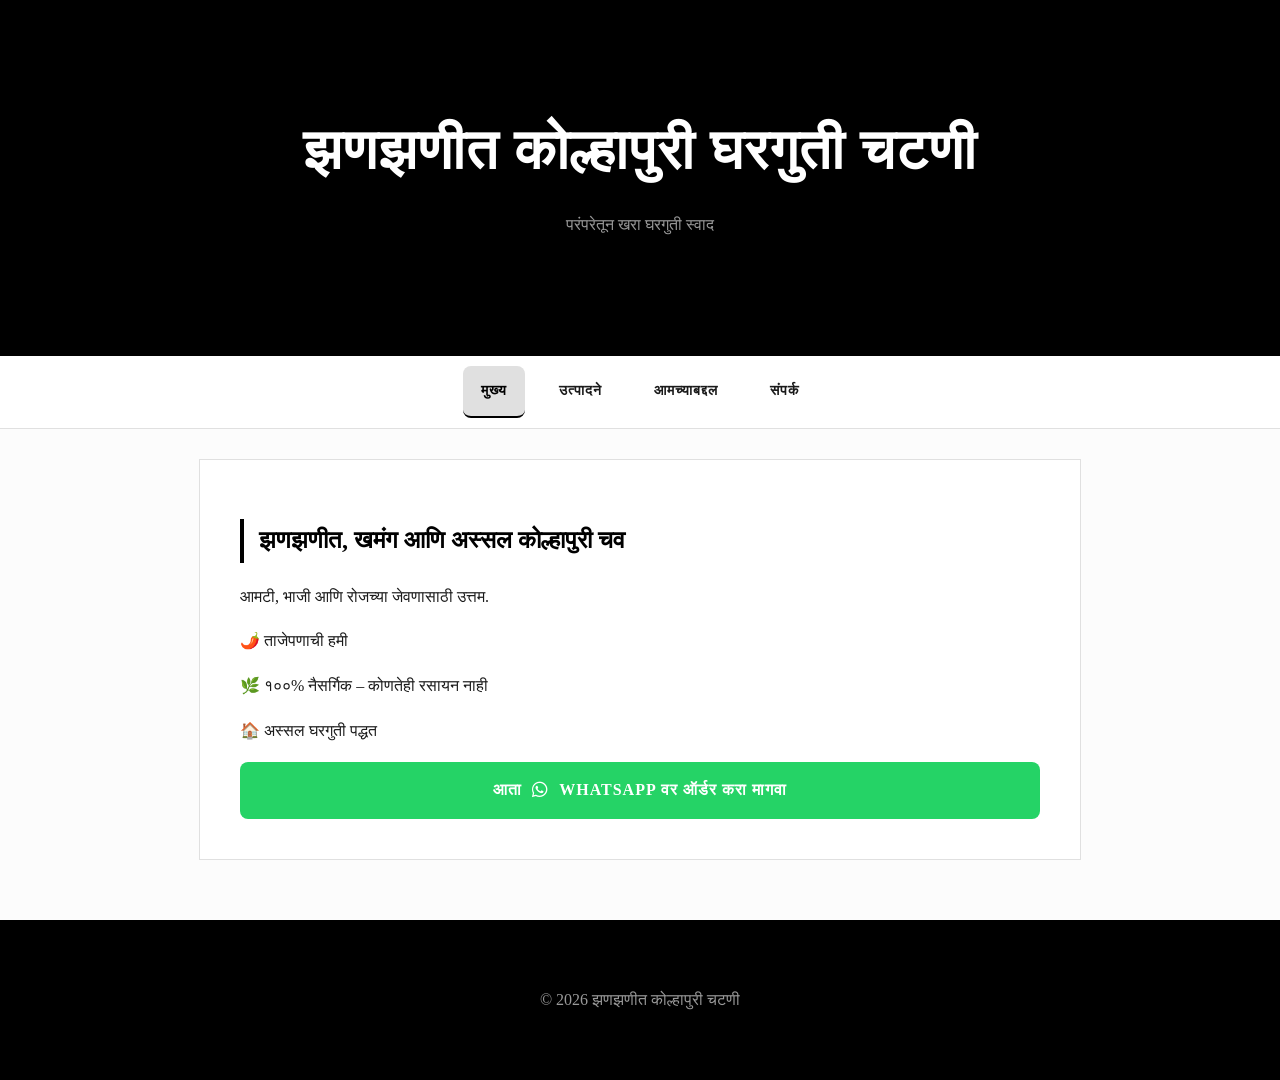
<file: index.html>
<!DOCTYPE html>
<html lang="mr">
<head>
    <meta charset="UTF-8">
    <meta name="viewport" content="width=device-width, initial-scale=1.0">
    <title>झणझणीत कोल्हापुरी घरगुती चटणी</title>
    <link rel="stylesheet" href="https://cdnjs.cloudflare.com/ajax/libs/font-awesome/6.5.0/css/all.min.css">
    <link rel="stylesheet" href="style.css">
</head>

<body>

<header>
    <h1>झणझणीत कोल्हापुरी घरगुती चटणी</h1>
    <p>परंपरेतून खरा घरगुती स्वाद</p>
</header>

<nav>
    <a href="index.html" class="active">मुख्य</a>
    <a href="products.html">उत्पादने</a>
    <a href="about.html">आमच्याबद्दल</a>
    <a href="contact.html">संपर्क</a>
</nav>

<section class="main-content">
    <div class="card">
        <h2>झणझणीत, खमंग आणि अस्सल कोल्हापुरी चव</h2>
        <p>आमटी, भाजी आणि रोजच्या जेवणासाठी उत्तम.</p>

        <div class="features-inline">
            <p>🌶️ ताजेपणाची हमी</p>
            <p>🌿 १००% नैसर्गिक – कोणतेही रसायन नाही</p>
            <p>🏠 अस्सल घरगुती पद्धत</p>
        </div>

        <a class="whatsapp-btn" href="https://wa.me/918600950072?text=नमस्कार,%20मला%20तुमची%20चटणी%20मागवायची%20आहे">
            आता<i class="fab fa-whatsapp"></i> WhatsApp वर ऑर्डर करा मागवा
        </a>
    </div>
</section>

<footer>
    <p>© 2026 झणझणीत कोल्हापुरी चटणी</p>
</footer>

</body>
</html>
</file>
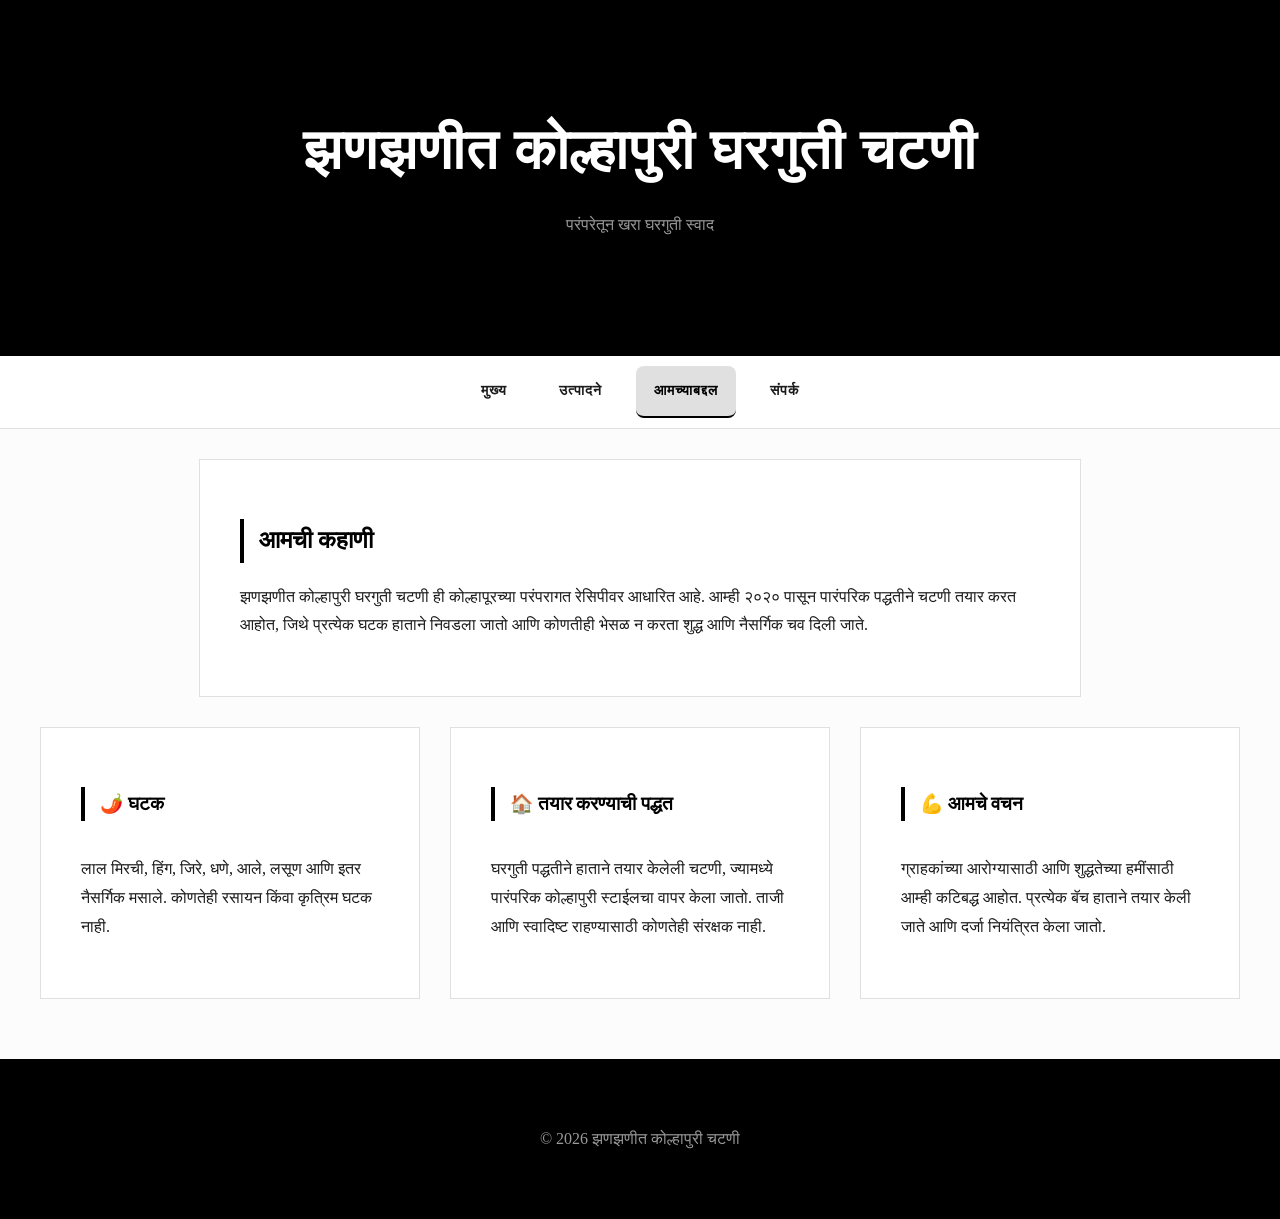
<file: about.html>
<!DOCTYPE html>
<html lang="mr">
<head>
    <meta charset="UTF-8">
    <meta name="viewport" content="width=device-width, initial-scale=1.0">
    <title>आमच्याबद्दल</title>
    <link rel="stylesheet" href="style.css">
</head>

<body>

<header>
    <h1>झणझणीत कोल्हापुरी घरगुती चटणी</h1>
    <p>परंपरेतून खरा घरगुती स्वाद</p>
</header>

<nav>
    <a href="index.html">मुख्य</a>
    <a href="products.html">उत्पादने</a>
    <a href="about.html" class="active">आमच्याबद्दल</a>
    <a href="contact.html">संपर्क</a>
</nav>

<section class="about-content">
    <div class="card">
        <h2>आमची कहाणी</h2>
        <p>झणझणीत कोल्हापुरी घरगुती चटणी ही कोल्हापूरच्या परंपरागत रेसिपीवर आधारित आहे. आम्ही २०२० पासून पारंपरिक पद्धतीने चटणी तयार करत आहोत, जिथे प्रत्येक घटक हाताने निवडला जातो आणि कोणतीही भेसळ न करता शुद्ध आणि नैसर्गिक चव दिली जाते.</p>
    </div>

    <div class="card-grid">
        <div class="card">
            <h3>🌶️ घटक</h3>
            <p>लाल मिरची, हिंग, जिरे, धणे, आले, लसूण आणि इतर नैसर्गिक मसाले. कोणतेही रसायन किंवा कृत्रिम घटक नाही.</p>
        </div>
        <div class="card">
            <h3>🏠 तयार करण्याची पद्धत</h3>
            <p>घरगुती पद्धतीने हाताने तयार केलेली चटणी, ज्यामध्ये पारंपरिक कोल्हापुरी स्टाईलचा वापर केला जातो. ताजी आणि स्वादिष्ट राहण्यासाठी कोणतेही संरक्षक नाही.</p>
        </div>
        <div class="card">
            <h3>💪 आमचे वचन</h3>
            <p>ग्राहकांच्या आरोग्यासाठी आणि शुद्धतेच्या हमींसाठी आम्ही कटिबद्ध आहोत. प्रत्येक बॅच हाताने तयार केली जाते आणि दर्जा नियंत्रित केला जातो.</p>
        </div>
    </div>
</section>

<footer>
    <p>© 2026 झणझणीत कोल्हापुरी चटणी</p>
</footer>

</body>
</html>
</file>
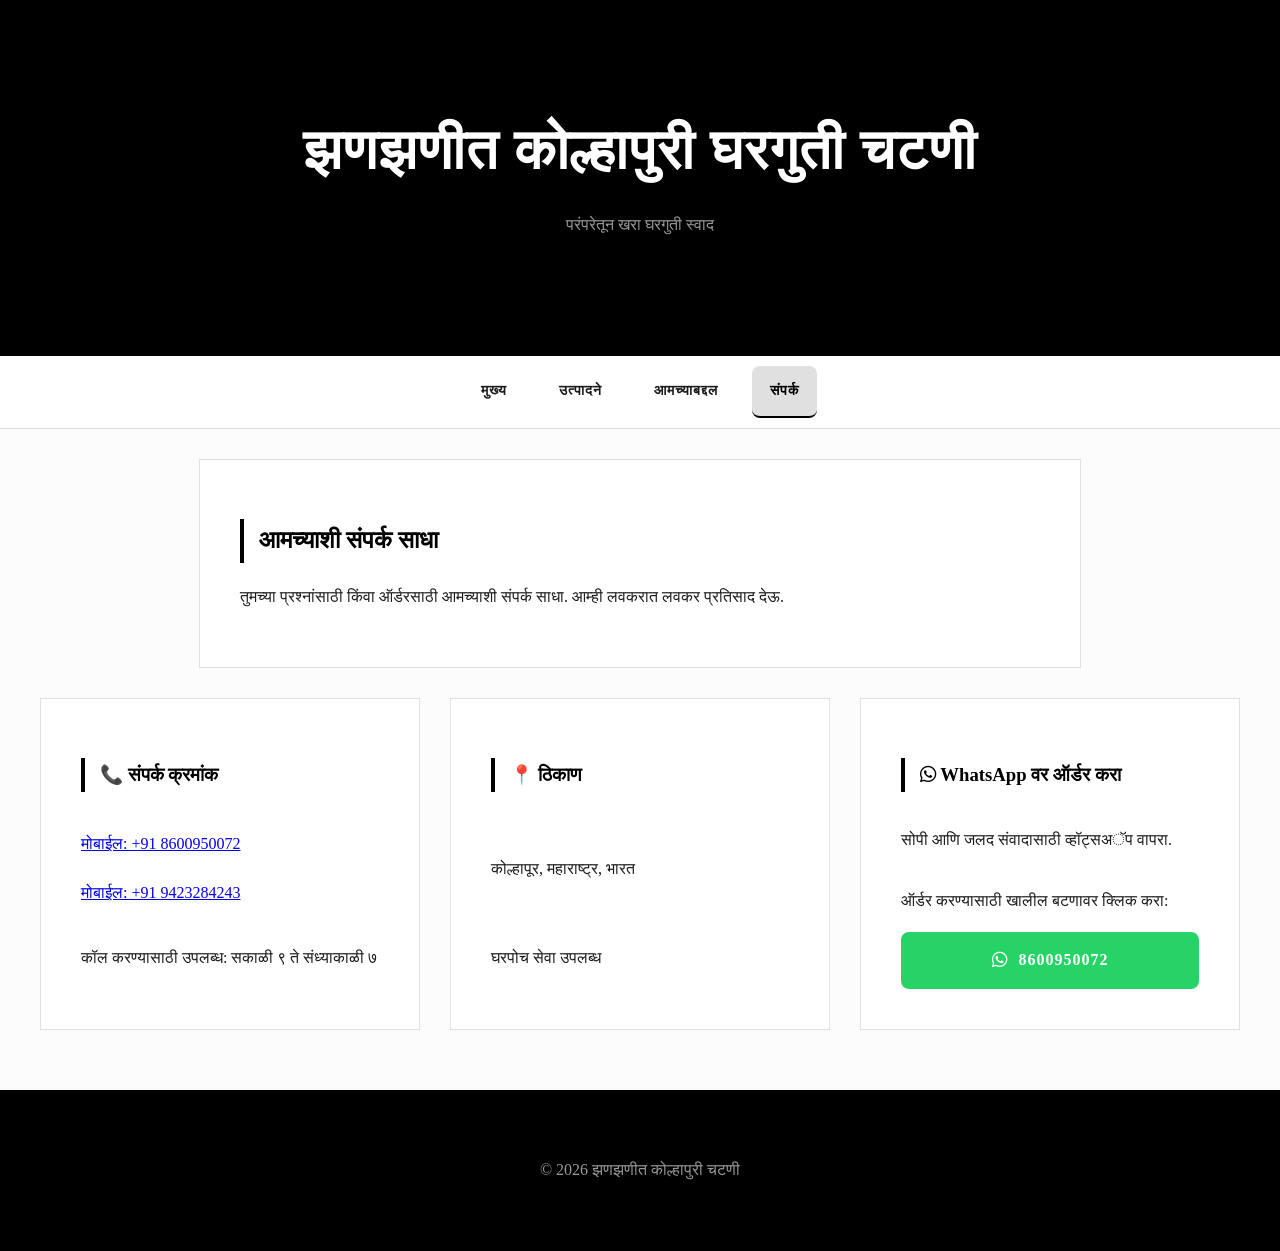
<file: contact.html>
<!DOCTYPE html>
<html lang="mr">
<head>
    <meta charset="UTF-8">
    <meta name="viewport" content="width=device-width, initial-scale=1.0">
    <link rel="stylesheet" href="https://cdnjs.cloudflare.com/ajax/libs/font-awesome/6.5.0/css/all.min.css">
    <title>संपर्क</title>
    <link rel="stylesheet" href="style.css">
</head>

<body>

<header>
    <h1>झणझणीत कोल्हापुरी घरगुती चटणी</h1>
    <p>परंपरेतून खरा घरगुती स्वाद</p>
</header>

<nav>
    <a href="index.html">मुख्य</a>
    <a href="products.html">उत्पादने</a>
    <a href="about.html">आमच्याबद्दल</a>
    <a href="contact.html" class="active">संपर्क</a>
</nav>

<section class="contact-content">
    <div class="card">
        <h2>आमच्याशी संपर्क साधा</h2>
        <p>तुमच्या प्रश्नांसाठी किंवा ऑर्डरसाठी आमच्याशी संपर्क साधा. आम्ही लवकरात लवकर प्रतिसाद देऊ.</p>
    </div>

    <div class="card-grid">
        <div class="card">
            <h3>📞 संपर्क क्रमांक</h3>
            <a href="tel:+918600950072">मोबाईल: +91 8600950072</a>
            <a href="tel:+919423284243">मोबाईल: +91 9423284243</a>
            <p>कॉल करण्यासाठी उपलब्ध: सकाळी ९ ते संध्याकाळी ७</p>
        </div>
        <div class="card">
            <h3>📍 ठिकाण</h3>
            <p>कोल्हापूर, महाराष्ट्र, भारत</p>
            <p>घरपोच सेवा उपलब्ध</p>
        </div>
        <div class="card">
            <h3>  <i class="fab fa-whatsapp"></i> WhatsApp वर ऑर्डर करा</h3>
            <p>सोपी आणि जलद संवादासाठी व्हॉट्सअॅप वापरा.</p>
            <p>ऑर्डर करण्यासाठी खालील बटणावर क्लिक करा:</p>
            <a class="whatsapp-btn" href="https://wa.me/918600950072">  <i class="fab fa-whatsapp"></i>8600950072</a>
        </div>
    </div>
</section>

<footer>
    <p>© 2026 झणझणीत कोल्हापुरी चटणी</p>
</footer>

</body>
</html>
</file>
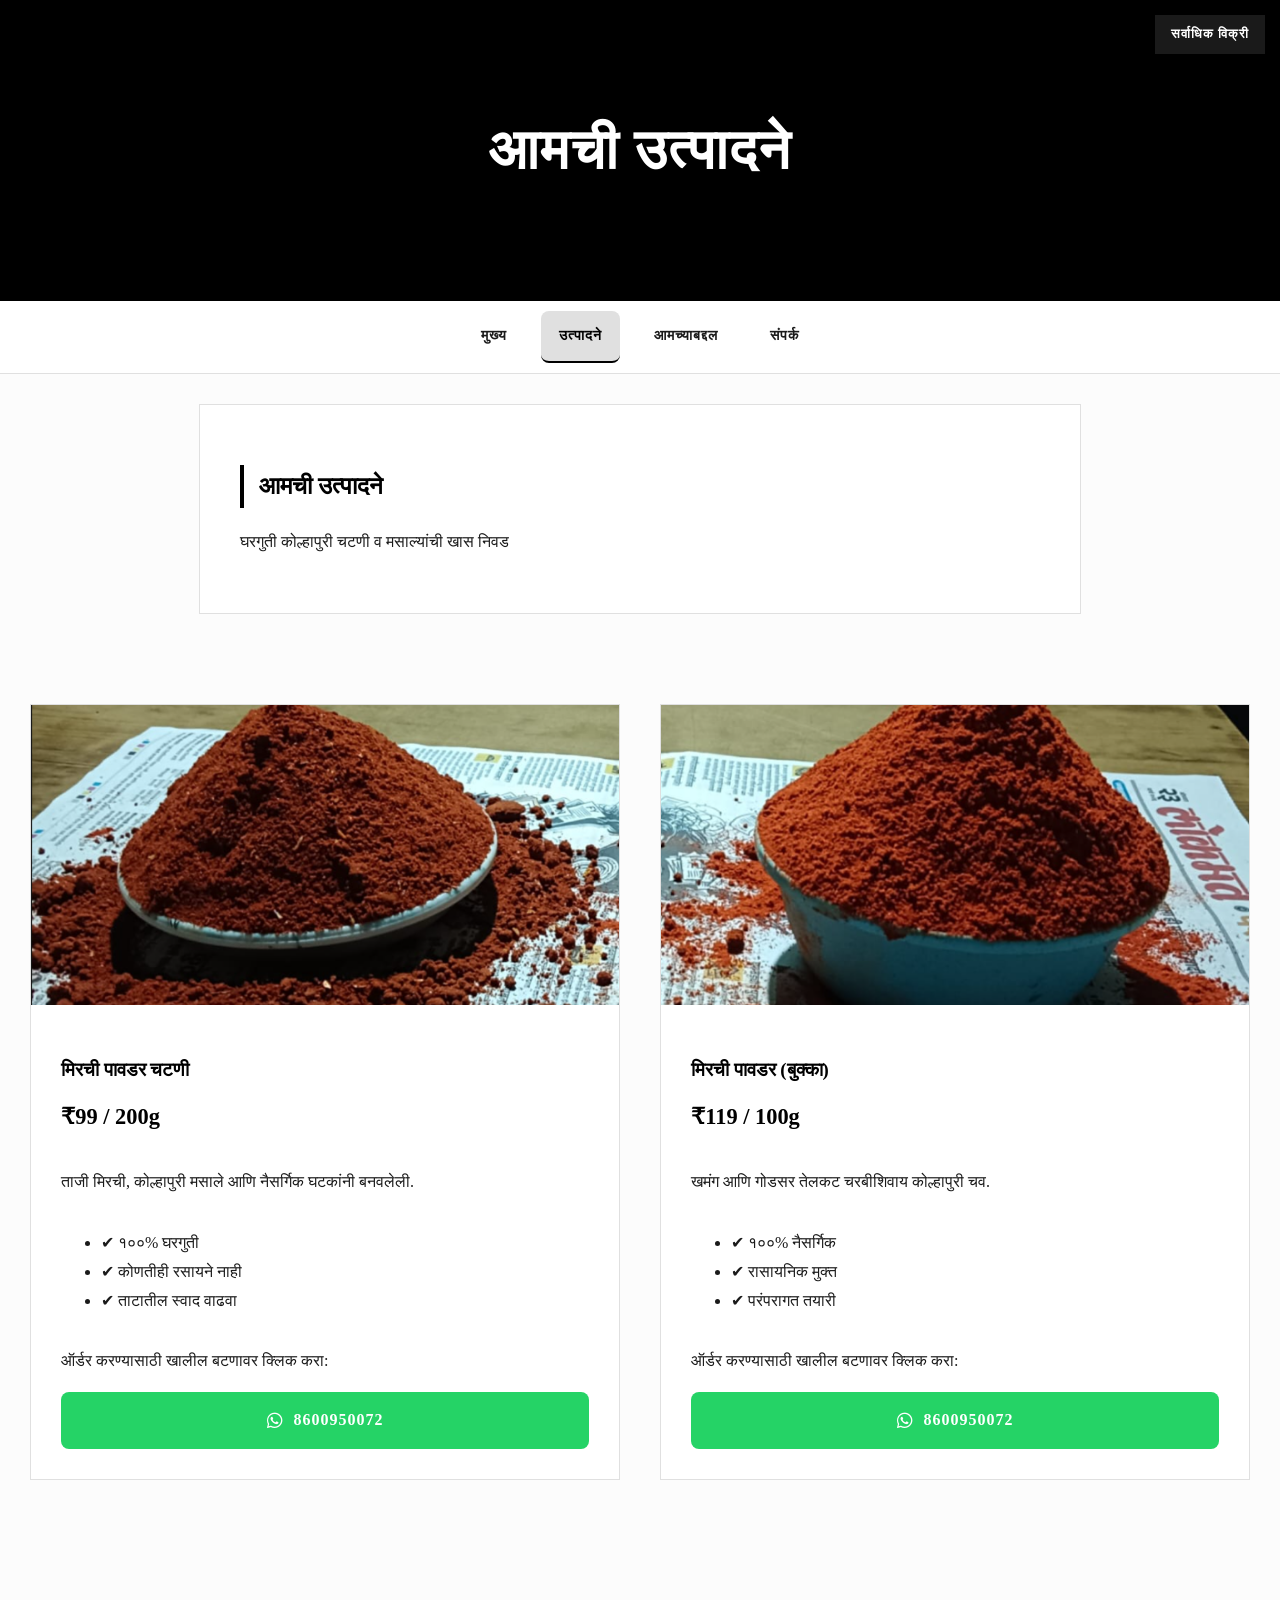
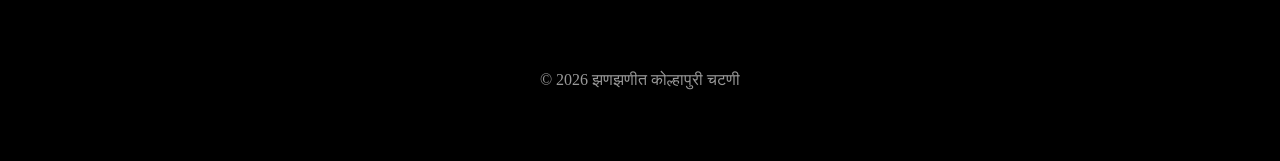
<file: products.html>
<!DOCTYPE html>
<html lang="mr">
<head>
    <meta charset="UTF-8">
    <meta name="viewport" content="width=device-width, initial-scale=1.0">
    <link rel="stylesheet" href="https://cdnjs.cloudflare.com/ajax/libs/font-awesome/6.5.0/css/all.min.css">
    <title>उत्पादने</title>
    <link rel="stylesheet" href="style.css">
</head>

<body>

<header>
    <h1>आमची उत्पादने</h1>
</header>

<nav>
    <a href="index.html">मुख्य</a>
    <a href="products.html" class="active">उत्पादने</a>
    <a href="about.html">आमच्याबद्दल</a>
    <a href="contact.html">संपर्क</a>
</nav>

<main class="main-content">
    <div class="card">
        <h2>आमची उत्पादने</h2>
        <p>घरगुती कोल्हापुरी चटणी व मसाल्यांची खास निवड</p>
    </div>

    <section class="products">
        <div class="product">
            <div class="tag">सर्वाधिक विक्री</div>
            <img src="chatani.png">

            <div class="product-info">
                <h3>मिरची पावडर चटणी</h3>
                <span class="price">₹99 / 200g</span>
                <p>ताजी मिरची, कोल्हापुरी मसाले आणि नैसर्गिक घटकांनी बनवलेली.</p>
                <ul>
                    <li>✔ १००% घरगुती</li>
                    <li>✔ कोणतीही रसायने नाही</li>
                    <li>✔ ताटातील स्वाद वाढवा</li>
                </ul>
                <p>ऑर्डर करण्यासाठी खालील बटणावर क्लिक करा:</p>
                <a class="whatsapp-btn" href="https://wa.me/918600950072?text=नमस्कार,%20मला%20मिरची%20पावडर%20चटणी%20मागवायची%20आहे">
                    <i class="fab fa-whatsapp"></i>8600950072
                </a>
            </div>
        </div>

        <div class="product">
            <img src="bukka.png">

            <div class="product-info">
                <h3>मिरची पावडर (बुक्का)</h3>
                <span class="price">₹119 / 100g</span>
                <p>खमंग आणि गोडसर तेलकट चरबीशिवाय कोल्हापुरी चव.</p>
                <ul>
                    <li>✔ १००% नैसर्गिक</li>
                    <li>✔ रासायनिक मुक्त</li>
                    <li>✔ परंपरागत तयारी</li>
                </ul>
                <p>ऑर्डर करण्यासाठी खालील बटणावर क्लिक करा:</p>
                <a class="whatsapp-btn" href="https://wa.me/918600950072?text=नमस्कार,%20मला%20मिरची%20पावडर%20(बुक्का)%20मागवायची%20आहे">
                    <i class="fab fa-whatsapp"></i> 8600950072
                </a>
            </div>
        </div>
    </section>
</main>

<footer>
    <p>© 2026 झणझणीत कोल्हापुरी चटणी</p>
</footer>

</body>
</html>
</file>
<file: style.css>
:root {
    /* --- Strict Monochrome Palette --- */
    --black: #000000;
    --near-black: #1a1a1a;
    --gray-dark: #4a4a4a;
    --gray-mid: #999999;
    --gray-light: #e0e0e0;
    --white: #ffffff;
    --bg-main: #fcfcfc; /* Very light gray for subtle contrast */

    /* --- Essential Accent (Functional Only) --- */
    --whatsapp-green: #25D366; /* Retained only for the action button */
    
    /* --- Modern Spacing & Transitions --- */
    --spacing-md: 30px;
    --spacing-lg: 60px;
    --transition-sharp: all 0.2s ease-in-out;
}

body {
    /* Using a distinct serif font for Devanagari to look more premium/traditional */
    font-family: 'Poppins', 'Noto Serif Devanagari', serif;
    margin: 0;
    background: var(--bg-main);
    color: var(--near-black);
    line-height: 1.8;
    -webkit-font-smoothing: antialiased;
}

/* --- High Contrast Header --- */
header {
    background: var(--black);
    color: var(--white);
    text-align: center;
    padding: 100px 20px;
    position: relative;
}

header h1 {
    font-size: 3.5em;
    font-weight: 700;
    margin: 0;
    letter-spacing: 1px;
    text-shadow: none; /* Removed shadow for cleanliness */
}

header p {
    font-weight: 300;
    color: var(--gray-mid);
    margin-top: 10px;
}

/* --- Minimalist Horizontal Navigation --- */
nav {
    background: var(--white);
    text-align: center;
    position: sticky;
    top: 0;
    z-index: 1000;
    border-bottom: 1px solid var(--gray-light); /* Horizontal separator */
    width: 100%;
    height: auto;
    display: flex;
    flex-direction: row;
    justify-content: center;
    align-items: center;
    padding: 10px 0;
}

nav a {
    padding: 12px 18px;
    text-decoration: none;
    color: var(--near-black);
    font-weight: 600;
    text-transform: uppercase;
    font-size: 0.9em;
    letter-spacing: 1px;
    transition: var(--transition-sharp);
    display: inline-block;
    border-bottom: 2px solid transparent;
    margin: 0 8px;
    border-radius: 8px;
}

nav a:hover {
    color: var(--black);
    background: var(--bg-main);
    border-bottom-color: var(--black);
}

nav a.active {
    color: var(--black);
    border-bottom-color: var(--black);
    background: var(--gray-light);
}

nav a.active {
    color: var(--black);
    border-bottom: 2px solid var(--black); /* Strict black line */
}

/* --- Structured Content Sections --- */
.page-heading, .banner {
    text-align: center;
    padding: var(--spacing-lg) 20px;
    background: var(--white);
    border: 1px solid var(--gray-light);
    margin: 30px;
}

.page-heading h2, .banner h3 {
    color: var(--black);
    font-size: 2.8em;
    margin: 0;
    font-weight: 700;
}

/* --- Minimalist Grid Cards --- */
.card {
    background: var(--white);
    border: 1px solid var(--gray-light);
    padding: 40px;
    margin: 30px auto;
    max-width: 800px;
    transition: var(--transition-sharp);
}

.card:hover {
    border-color: var(--gray-mid);
    box-shadow: 0 10px 30px rgba(0,0,0,0.05);
}

.card h2, .card h3 {
    color: var(--black);
    border-left: 4px solid var(--black); /* Strong visual accent */
    padding-left: 15px;
}

/* --- Modern Product Showcase --- */
.products {
    display: grid;
    grid-template-columns: repeat(auto-fit, minmax(350px, 1fr));
    padding: var(--spacing-lg) 30px;
    gap: 40px;
    max-width: 1300px;
    margin: 0 auto;
}

.product {
    background: var(--white);
    border: 1px solid var(--gray-light);
    padding: 0; /* Full-bleed image look */
    transition: var(--transition-sharp);
    display: flex;
    flex-direction: column;
}

.product:hover {
    transform: translateY(-5px);
    border-color: var(--black);
    box-shadow: 0 15px 40px rgba(0,0,0,0.1);
}

.product img {
    width: 100%;
    height: 300px;
    object-fit: cover;
    filter: none; /* ✅ no grayscale */
    transition: var(--transition-sharp);
}


.product-info {
    padding: 30px;
    flex-grow: 1;
    display: flex;
    flex-direction: column;
}

.product-info h3 {
    color: var(--black);
    margin-bottom: 10px;
    font-weight: 700;
}

.price {
    display: block;
    font-size: 1.4em;
    font-weight: 700;
    color: var(--black);
    margin-bottom: 15px;
    font-family: serif; /* Classy look for the price */
}

/* --- Monochrome Tags --- */
.tag {
    background: var(--near-black);
    color: var(--white);
    padding: 8px 16px;
    position: absolute;
    top: 15px;
    right: 15px;
    font-weight: 600;
    text-transform: uppercase;
    font-size: 0.8em;
    letter-spacing: 1px;
}

/* --- WhatsApp Button (Retained Color for Functionality) --- */
.whatsapp-btn {
    display: block;
    background: var(--whatsapp-green);
    color: var(--white);
    padding: 15px;
    text-decoration: none;
    margin-top: auto; /* Push to bottom of product info */
    text-align: center;
    font-weight: 700;
    text-transform: uppercase;
    letter-spacing: 1px;
    transition: var(--transition-sharp);
}

.whatsapp-btn:hover {
    background: #1da851; /* Slightly darker green */
    transform: scale(1.02);
}

/* --- Card Grid Layout --- */
.card-grid {
    display: grid;
    grid-template-columns: repeat(auto-fit, minmax(280px, 1fr));
    gap: 30px;
    max-width: 1200px;
    margin: 30px auto;
    padding: 0 30px;
}

.card-grid .card {
    margin: 0; /* Override default card margin */
    display: flex;
    flex-direction: column;
    justify-content: space-between;
}

/* --- Strict Monochrome Footer --- */
footer {
    background: var(--black);
    color: var(--gray-mid);
    text-align: center;
    padding: 50px 20px;
    margin-top: var(--spacing-lg);
}

footer p {
    font-size: 1em;
    font-weight: 300;
}

/* Mobile Responsiveness */
@media (max-width: 670px) {
    body { padding: 0 15px; }
    header { padding: 60px 18px; }
    header h1 { font-size: 2.4em; }
    header p { font-size: 1.1em; }
    nav {
        width: 100%;
        height: auto;
        position: relative;
        border-right: none;
        border-bottom: 1px solid var(--gray-light);
        display: block;
    }
    nav a {
        display: block;
        padding: 12px 14px;
        font-size: 0.88em;
        margin: 5px 0;
        border-left: none;
        border-bottom: 1px solid var(--gray-light);
        border-radius: 0;
    }
    .page-heading h2, .banner h3 { font-size: 2.2em; }
    .card, .products, .card-grid, .main-content, .about-content, .contact-content { margin: 14px auto; padding: 18px; }
    .products { grid-template-columns: repeat(auto-fit, minmax(280px, 1fr)); }
    .product img { height: 240px; }
    .product-info { padding: 24px; }
    .whatsapp-btn { padding: 13px; }
}

@media (max-width: 670px) {
    body { padding: 0 15px; }
    header { padding: 60px 18px; }
    header h1 { font-size: 2.4em; }
    header p { font-size: 1.1em; }
    nav {
        display: flex;
        flex-direction: row;   /* 🔥 keep horizontal */
        justify-content: flex-start;
        overflow-x: auto;      /* ✅ allow scroll if needed */
        white-space: nowrap;   /* prevent wrapping */
        padding: 8px 10px;
    }

    nav a {
        display: inline-block;
        font-size: 0.8em;      /* smaller text */
        padding: 10px 12px;
        margin: 0 5px;
    }
    .page-heading h2, .banner h3 { font-size: 2.2em; }
    .card, .products, .card-grid, .main-content, .about-content, .contact-content { margin: 14px auto; padding: 18px; }
    .products { grid-template-columns: repeat(auto-fit, minmax(280px, 1fr)); }
    .product img { height: 240px; }
    .product-info { padding: 24px; }
    .whatsapp-btn { padding: 13px; }
}

@media (max-width: 480px) {
    body { padding: 0 10px; }
    header { padding: 50px 15px; }
    header h1 { font-size: 2em; }
    header p { font-size: 1em; }
    nav a { font-size: 0.85em; padding: 10px 12px; }
    .products { grid-template-columns: 1fr; padding: 12px; }
    .product img { height: 180px; }
    .product-info { padding: 14px; }
    .whatsapp-btn { padding: 10px; font-size: 0.9em; }
    .price { font-size: 1.2em; }
    .product h3 { font-size: 1.2em; }
    .tag { top: 10px; right: 10px; padding: 6px 12px; font-size: 0.75em; }
}

@media (max-width: 360px) {
    header h1 { font-size: 1.7em; }
    nav a { font-size: 0.82em; padding: 8px 10px; }
    .product img { height: 160px; }
    .product-info { padding: 12px; }
    .whatsapp-btn { font-size: 0.85em; padding: 9px; }
}

.whatsapp-btn {
    display: flex;
    align-items: center;
    justify-content: center;
    gap: 10px;
    background: #25D366;
    color: white;
    padding: 14px;
    border-radius: 8px;
    text-decoration: none;
    font-weight: 600;
    transition: 0.3s;
}

.whatsapp-btn i {
    font-size: 18px;
}

.whatsapp-btn:hover {
    transform: scale(1.05);
}
</file>
